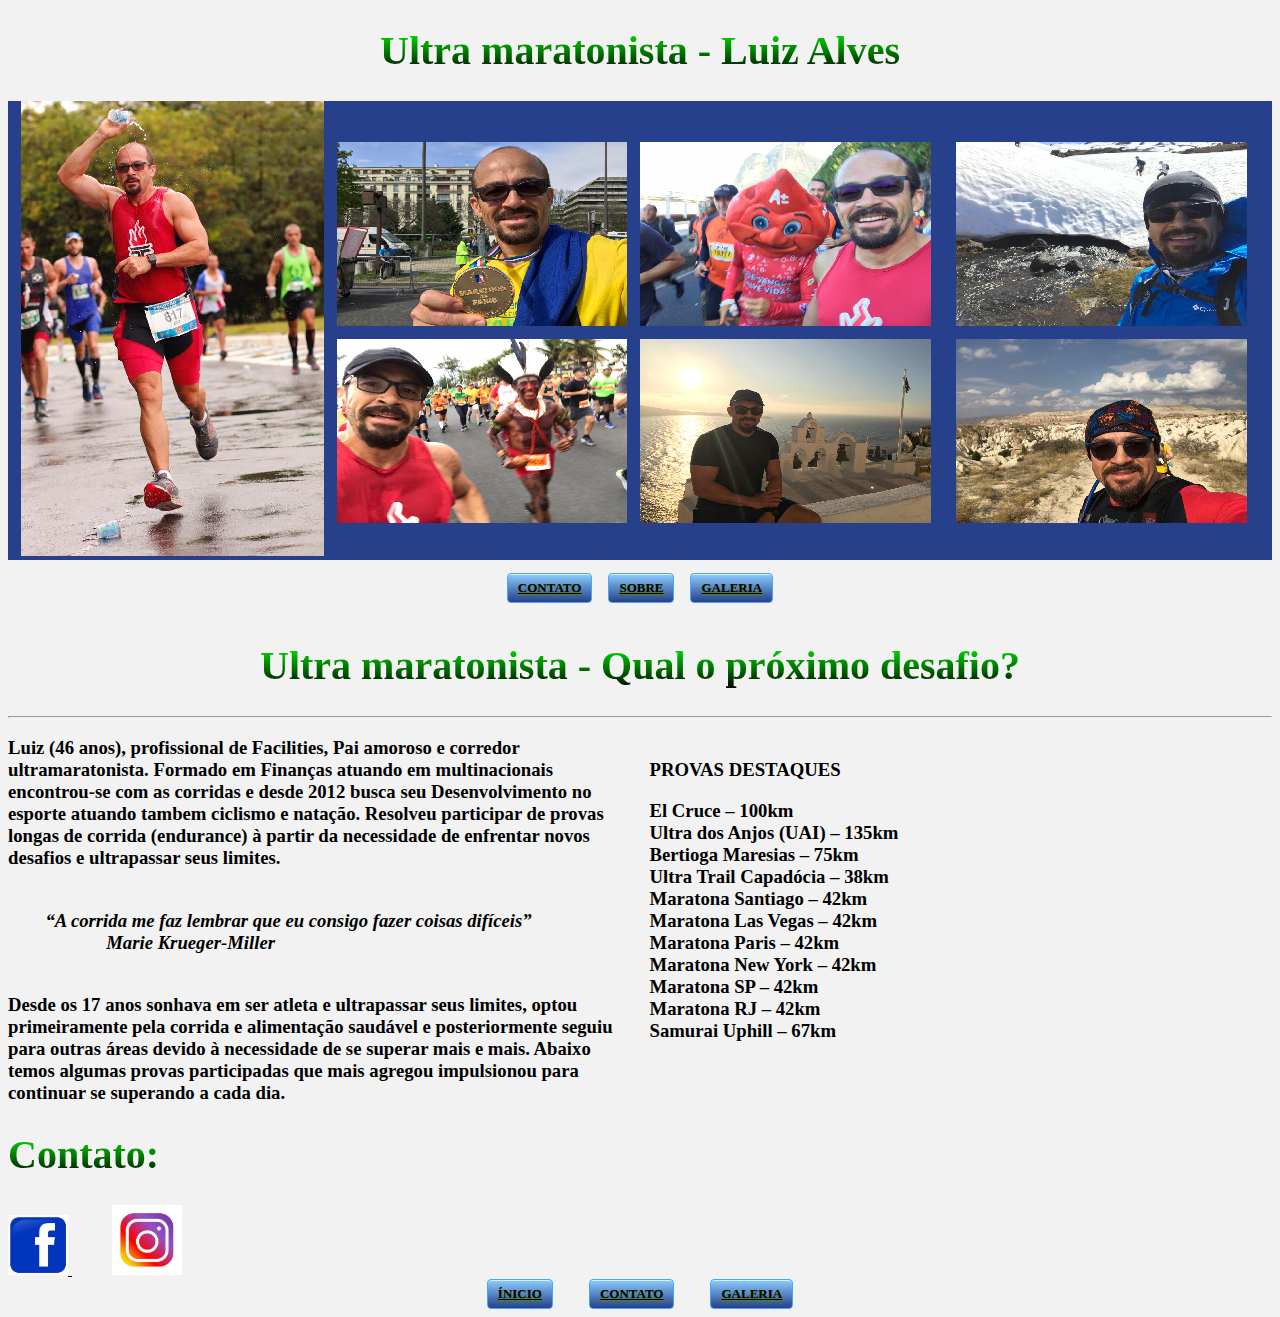
<file: index.html>
<!DOCTYPE html>
<html>
<head>
	<title>Home</title>
	<meta charset="utf-8">
	<meta name="author" content="Bianca-Machado">
	<meta name="keywords" content="Ultramaratonista, Luiz alves, top team">
	<link rel="stylesheet" href="estilos.css" type="text/css" media="screen"> 
	<style>


.colunas{
		column-count: 2;
	}

.bt {
border:1px solid #25692A;
border-radius:4px;
display:inline-block; 
/*Garante que tanto os links e os botões tenham a mesma altura */
cursor:pointer; 
/*Garante que a imagem da "mãozinha" apareça quando o leitor passar com o mouse sobre o botão*/
font-family:Verdana;
font-weight:bold;
font-size:13px;
padding:6px 10px;
text-decoration:none
/*Remove a linha sob o texto dos links*/
}

.bt-az {
border-color: #46a7f5;
background:linear-gradient(to bottom, #86c6f8 5%, #27408B 100%);
box-shadow:inset 0px 1px 0px 0px #d7ecfd;
color:#fff;
text-shadow:0px 1px 0px #528009;  
}

.bt-az:hover {
background:linear-gradient(to bottom, #46a7f5 5%, #86c6f8 100%);
}
/*classe que deixa o botao azul*/

.bt:active {
position:relative;
top:2px;}


#div{
	position: relative;
	top:11%;
	width:100%;
	height: auto;
}

#div2{
	position: relative;
	top:73%;
	width:100%;
	height: auto
}

#div3{
	position: relative;
	top:50%;
	width:auto;
	height: auto
}

#div4{
	position: relative;
	top:110%;
	width:auto;
	height: auto
}


#element{
	image-rendering: pixelated;
	position: relative;
	top:8%;
	left:1%
	
	
}

#elemento{
	image-rendering: pixelated;
	position: absolute;
	top:9%;
	left:26%
	
}

#elemento1{
	image-rendering: pixelated;
	position: absolute;
	top:9%;
	left:50%
	
}

#elemento2{
	image-rendering: pixelated;
	position: absolute;
	top:9%;
	left:75%
}

#elemento3{
	image-rendering: pixelated;
	position: absolute;
	top:52%;
	left:26%
	
}

#elemento4{
	image-rendering: pixelated;
	position: absolute;
	top:52%;
	left:50%
	
}

#elemento5{
	image-rendering: pixelated;
	position: absolute;
	top:52%;
	left:75%
	
}



</style>


</head>
<body link="black" alink="beige" vlink="black" bgcolor="#B5B5B5">

	<a name="inicio"><h1> <center> Ultra maratonista - Luiz Alves</center></h1></a>

		<div class="azul" id="div">
			
					<img src="imagens/home.jpeg" id="element"  width="24%" height=30%> 
					<img src="imagens/logo.jpeg" id="elemento"  width="23%" height="40%" > 
					<img src="imagens/amigo2.jpeg" id="elemento1"  width="23%" height="40%">
					<img src="imagens/logo1.jpeg" id="elemento2"  width="23%" height="40%"> 
					<img src="imagens/amigo.jpeg" id="elemento3"  width="23%" height="40%"> 
					<img src="imagens/grecia.jpeg"  id="elemento4" width="23%" height="40%">
					<img src="imagens/logo4.jpeg"  id="elemento5"  width="23%" height="40%">
				
			
		</div>


<div id="div2">
	<table align="center" border="0" cellpadding="3" cellspacing="10" bordercolor="none" class="rodape">
		<th>
 			<a href="#contato"><button class="bt bt-az"> CONTATO</a></botton>
 		</th>
 		<th>
 			<a href="#sobre"> <button class="bt bt-az">SOBRE</a></botton>
 		</th>
 		<th>
 			<a href="galeria.html"> <button class="bt bt-az">GALERIA</a></botton>
 		</th>
 	</table>
</div>
<a name="sobre"><h1><center>Ultra maratonista - Qual o próximo desafio?</h1></center></a>

<hr>
<div id="div3" > 
<h3 class="colunas"> 


	

	Luiz (46 anos), profissional de Facilities, Pai amoroso e corredor ultramaratonista. 
	Formado em Finanças atuando em multinacionais encontrou-se com as corridas e desde 2012 busca seu Desenvolvimento no esporte atuando tambem ciclismo e natação. 
	Resolveu participar de provas longas de corrida (endurance) à partir da necessidade de enfrentar novos desafios e ultrapassar seus limites. 
	<p><br>
	
	&nbsp;&nbsp;&nbsp;&nbsp;&nbsp;&nbsp;&nbsp;<i>	“A corrida me faz lembrar que eu consigo fazer  coisas difíceis”		<br>	
	&nbsp;&nbsp;&nbsp;&nbsp;&nbsp;&nbsp;&nbsp;&nbsp;&nbsp;&nbsp;&nbsp; &nbsp;&nbsp;&nbsp;&nbsp;&nbsp;&nbsp;&nbsp;&nbsp;	Marie Krueger-Miller </i> <p><br>
	
	Desde os 17 anos sonhava em ser atleta e ultrapassar seus limites, optou primeiramente pela corrida e alimentação saudável e posteriormente seguiu para outras áreas devido à necessidade de se superar mais e mais. Abaixo temos algumas provas participadas que mais agregou impulsionou para continuar se superando a cada dia.<p><br>


		
		PROVAS DESTAQUES<p>

		El Cruce – 100km <br>
		Ultra dos Anjos (UAI) – 135km <br>
		Bertioga Maresias – 75km <br>
		Ultra Trail Capadócia – 38km <br>
		Maratona Santiago – 42km <br>
		Maratona Las Vegas – 42km <br>
		Maratona Paris – 42km <br>
		Maratona New York – 42km <br>
		Maratona SP – 42km <br>
		Maratona RJ – 42km <br>
		Samurai Uphill – 67km <p>
		
	
		
			

</div>
<div id="div4">
	<a name="contato"><h1>Contato:</h1></a>

<a href="https://www.facebook.com/luiz.alves.77964201"> <img src="imagens/facebook.jpg" width="60" height="60"> </a>
&nbsp; &nbsp; &nbsp; &nbsp; &nbsp;
<a href="https://instagram.com/luizultramaratonista?igshid=1uef6qcu4z3et"> <img src="imagens/instagram.jpg" width="70" height="70"> </a>

</div>

 <div class="rodape" align="botton">
 			

	<a href="#inicio"><button class="bt bt-az">ÍNICIO</a></button>
 		
 		&nbsp; &nbsp; &nbsp; &nbsp; 
 		 
 		
 			<a href="#contato"><button class="bt bt-az">CONTATO</a></button>
 	
 		&nbsp; &nbsp; &nbsp; &nbsp; 
 	
 			<a href="galeria.html"><button class="bt bt-az">GALERIA</a></button>
 </div>

</body>
</html>
</file>
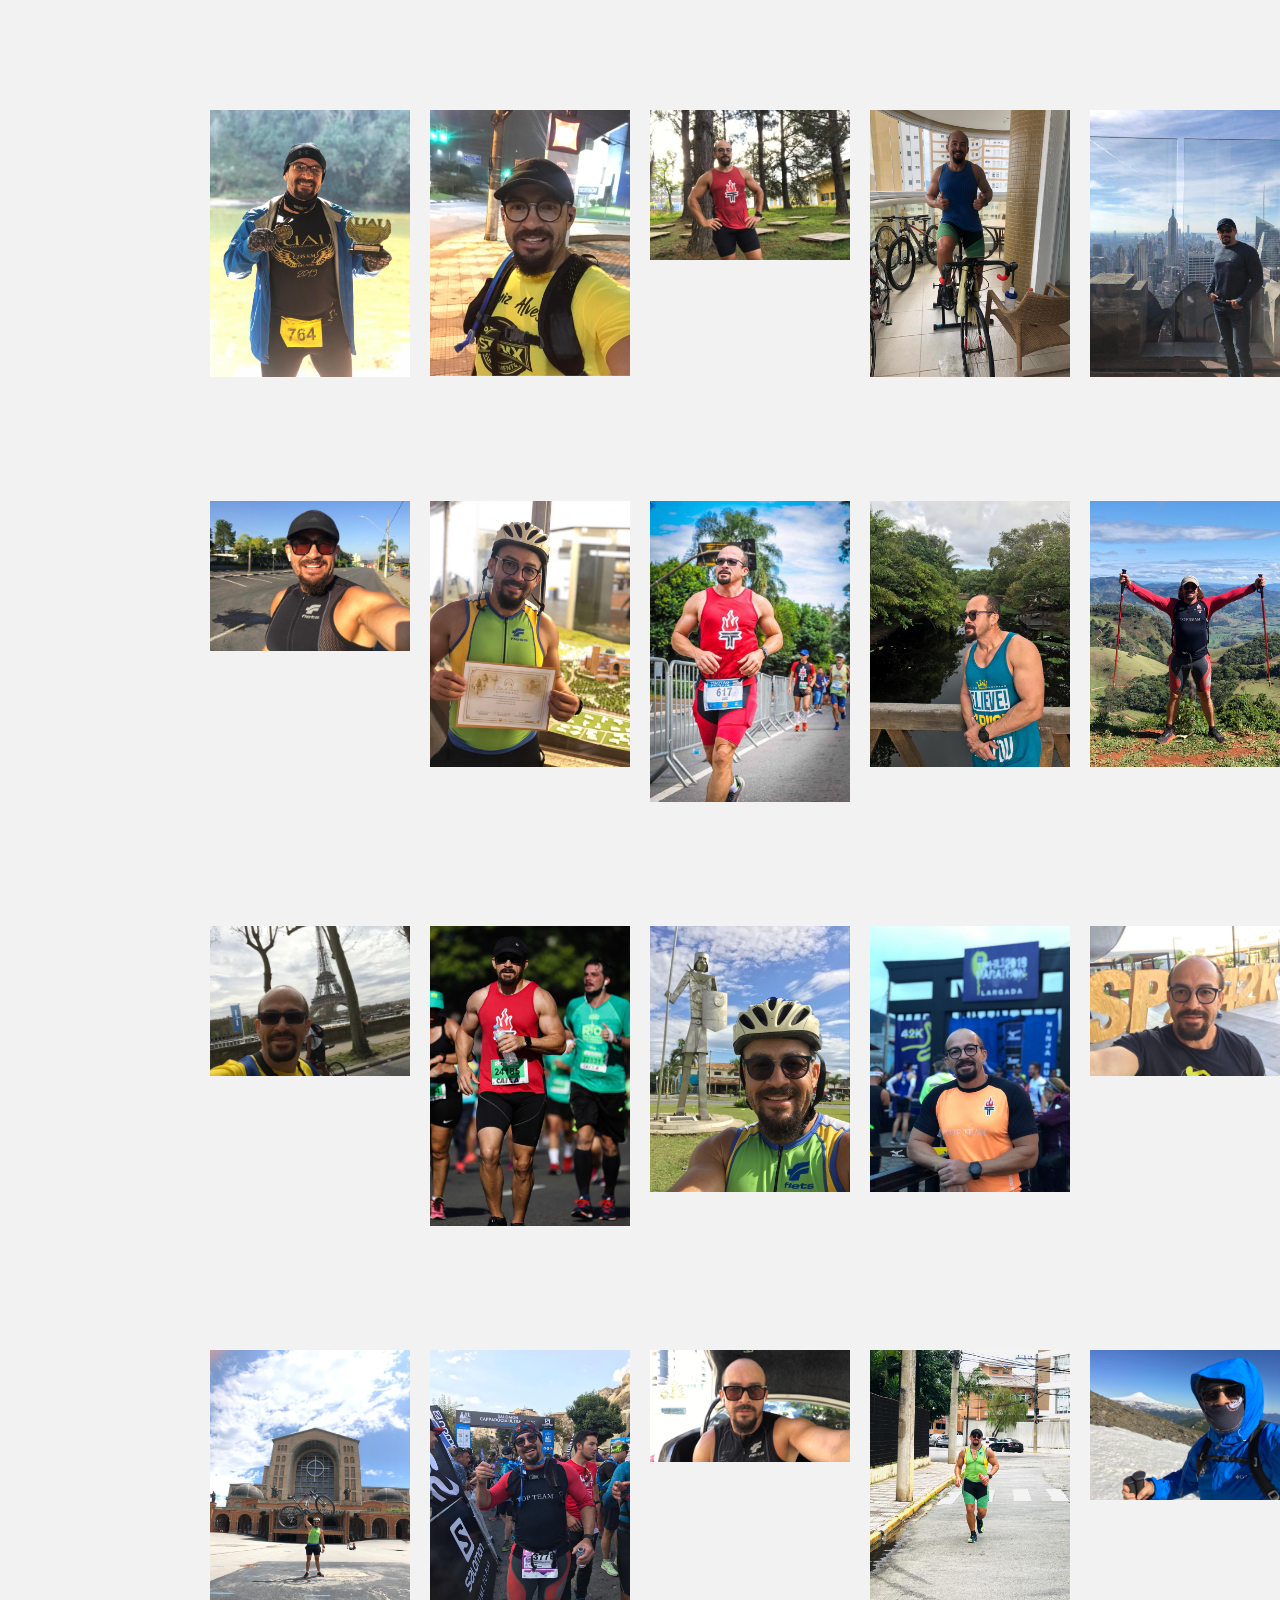
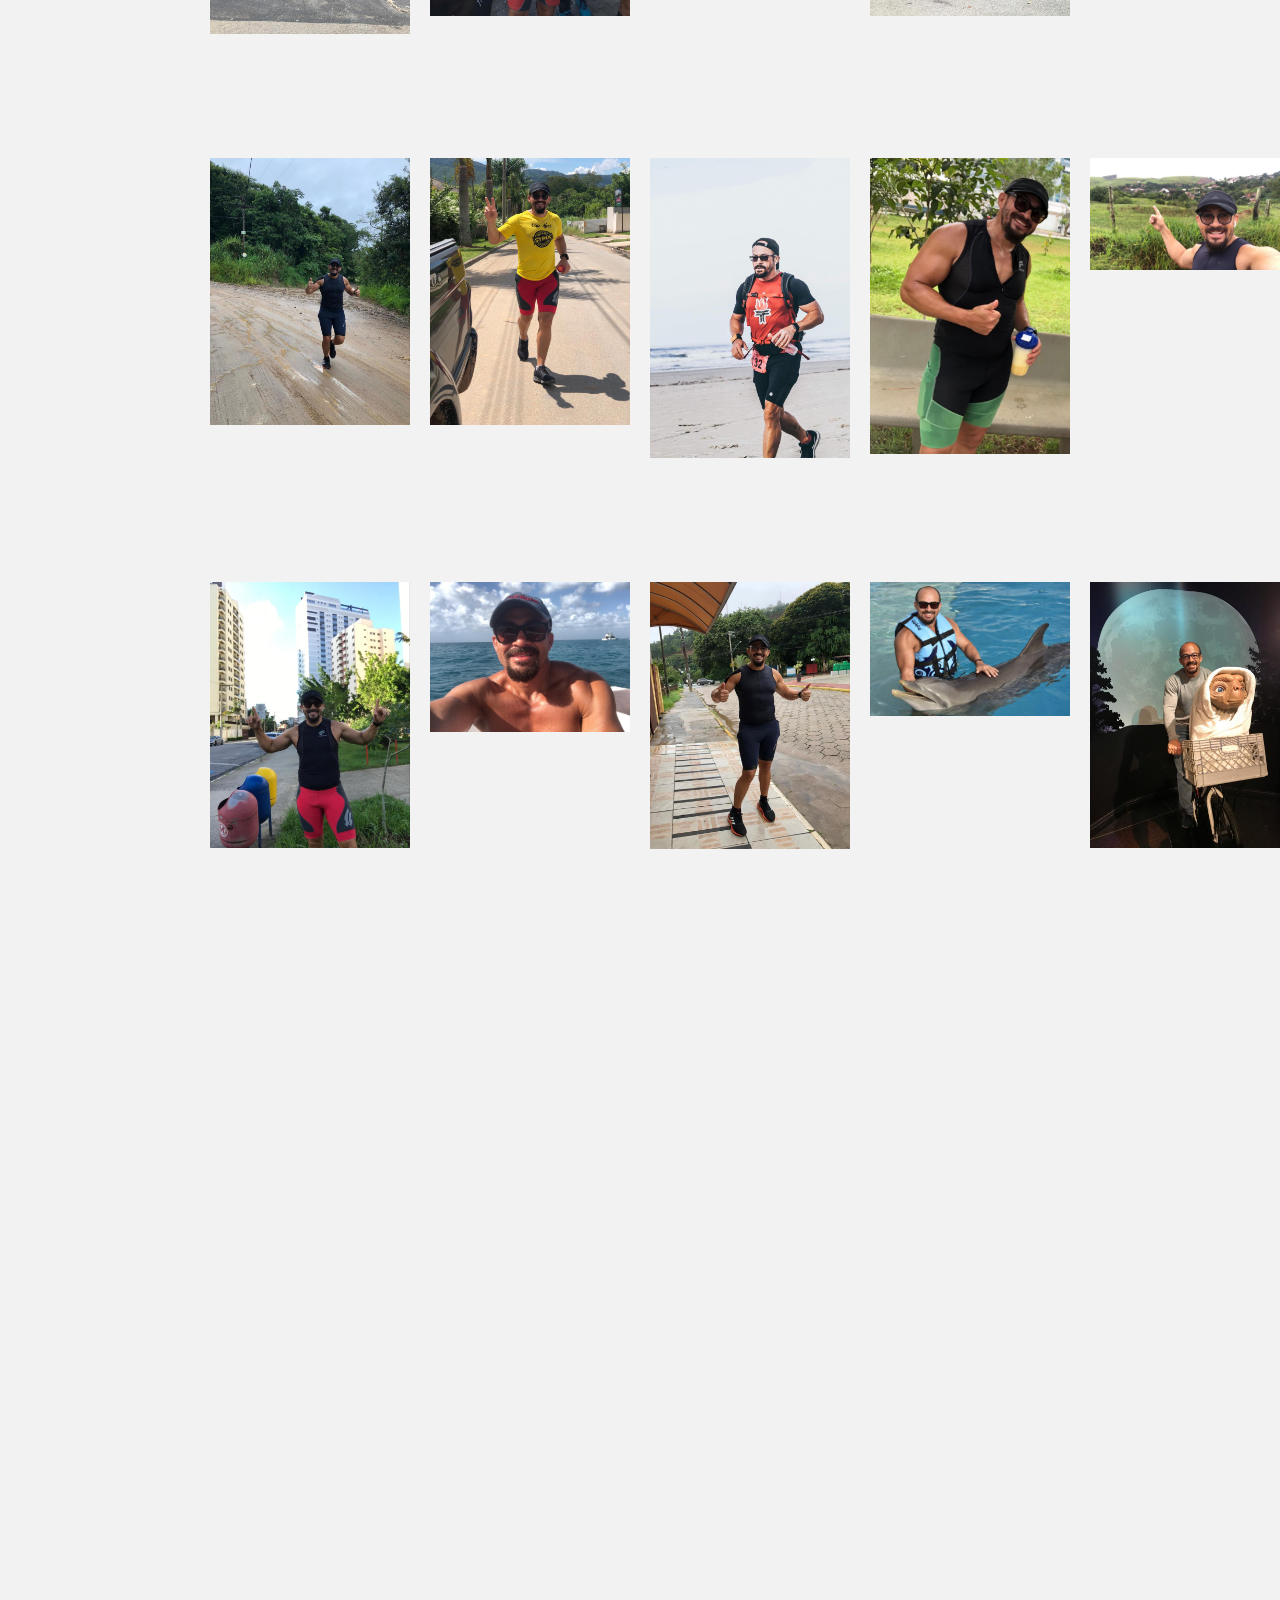
<file: galeria.html>
<!DOCTYPE html>
<html>
<head>
	<title>GALERIA</title>
	<meta charset="utf-8">
	<link rel="stylesheet" href="estilos.css" type="text/css"> 
	<style type="text/css">
		
		*{
			margin:0;
			padding:0
		}

		ul{
			width: 880px;
			list-style: none;
			display: flex;
			margin: 100px auto
		}


		.min{
			width: 200px;
			padding: 10px
		}

		.lbox{
			visibility: hidden;
			opacity:0;

		}

		.lbox:target{
			opacity: 1;
			visibility: visible;
			width: 50%;
			height: 50%;
			top:0;
			left:0;
			background: rgba(10,10,10,7);
			position: relative;
			background-color: transparent;
			text-align: center
			


		}

		.box_img{
			width: 1000px;
			margin: 150px auto;
			text-align: left;
		}

		.btn{
			color: black;
			font-family: 'Arial';
			text-decoration: none;
			position: absolute;
			width: 50px;
			height: 50px;
			font-size: 40px
		}

		#prev{
			left: -15%;
			top: 45%
			
		}


		#next{
			right: 1px;
			top: 45%
		}



		#close{
			top:0;
			right: 2%
		}

		.tamanho{
			width: 50%;
			height: 50%
		}

	
		.box_img img{

			opacity:0
		}

		.lbox:target .box_img img{
			opacity: 1;
			transition: opacity .4s linear
		}

		

	</style>
</head>
<body bgcolor="#B5B5B5"> 
<center>

<ul>
	<li> <a href="#img1"><img src="imagens/uai.jpeg" class="min"></a> </li>
	<li> <a href="#img2"><img src="imagens/galeria1.jpeg" class="min"></a> </li>
	<li> <a href="#img3"><img src="imagens/galeria2.jpeg" class="min"></a> </li>
	<li> <a href="#img4"><img src="imagens/galeria3.jpeg" class="min"></a> </li>
	<li> <a href="#img5"><img src="imagens/05.jpeg" class="min"></a> </li>
</ul>
<ul>
	<li> <a href="#img6"><img src="imagens/galeria5.jpeg" class="min"></a> </li>
	<li> <a href="#img7"><img src="imagens/galeria6.jpeg" class="min"></a> </li>
	<li> <a href="#img8"><img src="imagens/galeria7.jpeg" class="min"></a> </li>
	<li> <a href="#img9"><img src="imagens/galeria8.jpeg" class="min"></a> </li>
	<li> <a href="#img10"><img src="imagens/galeria9.jpeg" class="min"></a> </li>
</ul>
<ul>
	<li> <a href="#img11"><img src="imagens/galeria10.jpeg" class="min"></a> </li>
	<li> <a href="#img12"><img src="imagens/galeria11.jpeg" class="min"></a> </li>
	<li> <a href="#img13"><img src="imagens/galeria12.jpeg" class="min"></a> </li>
	<li> <a href="#img14"><img src="imagens/galeria13.jpeg" class="min"></a> </li>
	<li> <a href="#img15"><img src="imagens/galeria14.jpeg" class="min"></a> </li>
</ul>
<ul>
	<li> <a href="#img16"><img src="imagens/galeria15.jpeg" class="min"></a> </li>
	<li> <a href="#img17"><img src="imagens/galeria16.jpeg" class="min"></a> </li>
	<li> <a href="#img18"><img src="imagens/galeria17.jpeg" class="min"></a> </li>
	<li> <a href="#img19"><img src="imagens/galeria18.jpeg" class="min"></a> </li>
	<li> <a href="#img20"><img src="imagens/galeria19.jpeg" class="min"></a> </li>
</ul>
<ul>
	<li> <a href="#img21"><img src="imagens/galeria20.jpeg" class="min"></a> </li>
	<li> <a href="#img22"><img src="imagens/galeria21.jpeg" class="min"></a> </li>
	<li> <a href="#img23"><img src="imagens/galeria22.jpeg" class="min"></a> </li>
	<li> <a href="#img24"><img src="imagens/galeria23.jpeg" class="min"></a> </li>
	<li> <a href="#img25"><img src="imagens/galeria24.jpeg" class="min"></a> </li>
</ul>
<ul>
	<li> <a href="#img26"><img src="imagens/galeria25.jpeg" class="min"></a> </li>
	<li> <a href="#img27"><img src="imagens/galeria26.jpeg" class="min"></a> </li>
	<li> <a href="#img28"><img src="imagens/galeria27.jpeg" class="min"></a> </li>
	<li> <a href="#img29"><img src="imagens/galeria28.jpeg" class="min"></a> </li>
	<li> <a href="#img30"><img src="imagens/galeria29.jpeg" class="min"></a> </li>
</ul>

<div class="lbox" id="img1">
	<div class="box_img">
		<a href="#img30" class="btn" id="prev">&#171;</a>
		<a href="" class="btn" id="close">X</a>
		<img src="imagens/uai.jpeg" class="tamanho">
		<a href="#img2" class="btn" id="next">&#187;</a>
	</div>
</div>

<div class="lbox" id="img2">
	<div class="box_img">
		<a href="#img1" class="btn" id="prev">&#171;</a>
		<a href="" class="btn" id="close">X</a>
		<img src="imagens/galeria1.jpeg" class="tamanho"> 
		<a href="#img3" class="btn" id="next">&#187;</a>
	</div>
</div>

<div class="lbox" id="img3">
	<div class="box_img">
		<a href="#img2" class="btn" id="prev">&#171;</a>
		<a href="" class="btn" id="close">X</a>
		<img src="imagens/galeria2.jpeg" class="tamanho">
		<a href="#img4" class="btn" id="next">&#187;</a>
	</div>
</div>

<div class="lbox" id="img4">
	<div class="box_img">
		<a href="#img3" class="btn" id="prev">&#171;</a>
		<a href="" class="btn" id="close">X</a>
		<img src="imagens/galeria3.jpeg" class="tamanho">
		<a href="#img5" class="btn" id="next">&#187;</a>
	</div>
</div>

<div class="lbox" id="img5">
	<div class="box_img">
		<a href="#img4" class="btn" id="prev">&#171;</a>
		<a href="" class="btn" id="close">X</a>
		<img src="imagens/05.jpeg" width="50%" height="50%">
		<a href="#img7" class="btn" id="next" class="tamanho">&#187;</a>
	</div>
</div>

<div class="lbox" id="img6">
	<div class="box_img">
		<a href="#img5" class="btn" id="prev">&#171;</a>
		<a href="" class="btn" id="close">X</a>
		<img src="imagens/galeria5.jpeg" class="tamanho">
		<a href="#img7" class="btn" id="next">&#187;</a>
	</div>
</div>

<div class="lbox" id="img7">
	<div class="box_img">
		<a href="#img6" class="btn" id="prev">&#171;</a>
		<a href="" class="btn" id="close">X</a>
		<img src="imagens/galeria6.jpeg" class="tamanho">
		<a href="#img8" class="btn" id="next">&#187;</a>
	</div>
</div>

<div class="lbox" id="img8">
	<div class="box_img">
		<a href="#img7" class="btn" id="prev">&#171;</a>
		<a href="" class="btn" id="close">X</a>
		<img src="imagens/galeria7.jpeg" class="tamanho">
		<a href="#img9" class="btn" id="next">&#187;</a>
	</div>
</div>

<div class="lbox" id="img9">
	<div class="box_img">
		<a href="#img8" class="btn" id="prev">&#171;</a>
		<a href="" class="btn" id="close">X</a>
		<img src="imagens/galeria8.jpeg" class="tamanho">
		<a href="#img10" class="btn" id="next">&#187;</a>
	</div>
</div>

<div class="lbox" id="img10">
	<div class="box_img">
		<a href="#img9" class="btn" id="prev">&#171;</a>
		<a href="" class="btn" id="close">X</a>
		<img src="imagens/galeria9.jpeg" class="tamanho">
		<a href="#img11" class="btn" id="next">&#187;</a>
	</div>
</div>

<div class="lbox" id="img11">
	<div class="box_img">
		<a href="#img10" class="btn" id="prev">&#171;</a>
		<a href="" class="btn" id="close">X</a>
		<img src="imagens/galeria10.jpeg" class="tamanho">
		<a href="#img12" class="btn" id="next">&#187;</a>
	</div>
</div>

<div class="lbox" id="img12">
	<div class="box_img">
		<a href="#img11" class="btn" id="prev">&#171;</a>
		<a href="" class="btn" id="close">X</a>
		<img src="imagens/galeria11.jpeg" class="tamanho">
		<a href="#img13" class="btn" id="next">&#187;</a>
	</div>
</div>

<div class="lbox" id="img13">
	<div class="box_img">
		<a href="#img12" class="btn" id="prev">&#171;</a>
		<a href="" class="btn" id="close">X</a>
		<img src="imagens/galeria12.jpeg" class="tamanho">
		<a href="#img14" class="btn" id="next">&#187;</a>
	</div>
</div>

<div class="lbox" id="img14">
	<div class="box_img">
		<a href="#img13" class="btn" id="prev">&#171;</a>
		<a href="" class="btn" id="close">X</a>
		<img src="imagens/galeria13.jpeg" class="tamanho">
		<a href="#img15" class="btn" id="next">&#187;</a>
	</div>
</div>

<div class="lbox" id="img15">
	<div class="box_img">
		<a href="#img14" class="btn" id="prev">&#171;</a>
		<a href="" class="btn" id="close">X</a>
		<img src="imagens/galeria14.jpeg" class="tamanho">
		<a href="#img16" class="btn" id="next">&#187;</a>
	</div>
</div>

<div class="lbox" id="img16">
	<div class="box_img">
		<a href="#img15" class="btn" id="prev">&#171;</a>
		<a href="" class="btn" id="close">X</a>
		<img src="imagens/galeria15.jpeg" class="tamanho">
		<a href="#img17" class="btn" id="next">&#187;</a>
	</div>
</div>

<div class="lbox" id="img17">
	<div class="box_img">
		<a href="#img16" class="btn" id="prev">&#171;</a>
		<a href="" class="btn" id="close">X</a>
		<img src="imagens/galeria16.jpeg" class="tamanho">
		<a href="#img18" class="btn" id="next">&#187;</a>
	</div>
</div>

<div class="lbox" id="img18">
	<div class="box_img">
		<a href="#img17" class="btn" id="prev">&#171;</a>
		<a href="" class="btn" id="close">X</a>
		<img src="imagens/galeria17.jpeg" class="tamanho">
		<a href="#img19" class="btn" id="next">&#187;</a>
	</div>
</div>

<div class="lbox" id="img19">
	<div class="box_img">
		<a href="#img18" class="btn" id="prev">&#171;</a>
		<a href="" class="btn" id="close">X</a>
		<img src="imagens/galeria18.jpeg" class="tamanho">
		<a href="#img20" class="btn" id="next">&#187;</a>
	</div>
</div>

<div class="lbox" id="img20">
	<div class="box_img">
		<a href="#img19" class="btn" id="prev">&#171;</a>
		<a href="" class="btn" id="close">X</a>
		<img src="imagens/galeria19.jpeg" class="tamanho">
		<a href="#img21" class="btn" id="next">&#187;</a>
	</div>
</div>

<div class="lbox" id="img21">
	<div class="box_img">
		<a href="#img20" class="btn" id="prev">&#171;</a>
		<a href="" class="btn" id="close">X</a>
		<img src="imagens/galeria20.jpeg" class="tamanho">
		<a href="#img22" class="btn" id="next">&#187;</a>
	</div>
</div>

<div class="lbox" id="img22">
	<div class="box_img">
		<a href="#img21" class="btn" id="prev">&#171;</a>
		<a href="" class="btn" id="close">X</a>
		<img src="imagens/galeria21.jpeg" class="tamanho">
		<a href="#img23" class="btn" id="next">&#187;</a>
	</div>
</div>

<div class="lbox" id="img23">
	<div class="box_img">
		<a href="#img22" class="btn" id="prev">&#171;</a>
		<a href="" class="btn" id="close">X</a>
		<img src="imagens/galeria22.jpeg" class="tamanho">
		<a href="#img24" class="btn" id="next">&#187;</a>
	</div>
</div>

<div class="lbox" id="img24">
	<div class="box_img">
		<a href="#img23" class="btn" id="prev">&#171;</a>
		<a href="" class="btn" id="close">X</a>
		<img src="imagens/galeria23.jpeg" class="tamanho">
		<a href="#img25" class="btn" id="next">&#187;</a>
	</div>
</div>

<div class="lbox" id="img25">
	<div class="box_img">
		<a href="#img24" class="btn" id="prev">&#171;</a>
		<a href="" class="btn" id="close">X</a>
		<img src="imagens/galeria24.jpeg" class="tamanho">
		<a href="#img26" class="btn" id="next">&#187;</a>
	</div>
</div>

<div class="lbox" id="img26">
	<div class="box_img">
		<a href="#img25" class="btn" id="prev">&#171;</a>
		<a href="" class="btn" id="close">X</a>
		<img src="imagens/galeria25.jpeg" class="tamanho">
		<a href="#img27" class="btn" id="next">&#187;</a>
	</div>
</div>

<div class="lbox" id="img27">
	<div class="box_img">
		<a href="#img26" class="btn" id="prev">&#171;</a>
		<a href="" class="btn" id="close">X</a>
		<img src="imagens/galeria26.jpeg" class="tamanho">
		<a href="#img28" class="btn" id="next">&#187;</a>
	</div>
</div>

<div class="lbox" id="img28">
	<div class="box_img">
		<a href="#img27" class="btn" id="prev">&#171;</a>
		<a href="" class="btn" id="close">X</a>
		<img src="imagens/galeria27.jpeg" class="tamanho">
		<a href="#img29" class="btn" id="next">&#187;</a>
	</div>
</div>

<div class="lbox" id="img29">
	<div class="box_img">
		<a href="#img28" class="btn" id="prev">&#171;</a>
		<a href="" class="btn" id="close">X</a>
		<img src="imagens/galeria28.jpeg" class="tamanho">
		<a href="#img30" class="btn" id="next">&#187;</a>
	</div>
</div>

<div class="lbox" id="img30">
	<div class="box_img">
		<a href="#img29" class="btn" id="prev">&#171;</a>
		<a href="" class="btn" id="close">X</a>
		<img src="imagens/galeria29.jpeg" class="tamanho">
		<a href="#img1" class="btn" id="next">&#187;</a>
	</div>
</div>



</center>
</body>
</html>
</file>
<file: estilos.css>
@media only screen and (max-device-width: 900px) {
/* .menu { width:600px; } */
}




body{
	background-color: #f2f2f2;
	background-image: imagens/teste.jpeg;
    background-repeat: no-repeat;
    background-size: cover;
  }

.azul{
			background-color: #27408B;
			}

.claro{
	color: #79CDCD
}

		.rodape{
			text-align: center;
			font-family: 'Times New Roman' 'Trebuchet MS', 'Lucida Sans Unicode', 'Lucida Grande', 'Lucida Sans', Arial, sans-serif;
			color: green;
			font-style: unset;
			}


		a:link, a:visited, a:active {
			text-decoration:all;
 			}

		a:hover {
			text-decoration: underline; 
			color: red;
			background: lime
			}

		h1 {
		background:  linear-gradient(lime, black);
		-webkit-background-clip: text;
		-webkit-text-fill-color: transparent;
		color: 	#8B4513;
		font-size: 40px		
	}

		h3 {
	font-family: 'Times New Roman' 'Trebuchet MS', 'Lucida Sans Unicode', 'Lucida Grande', 'Lucida Sans', Arial, sans-serif;
	color: black
}
</file>
